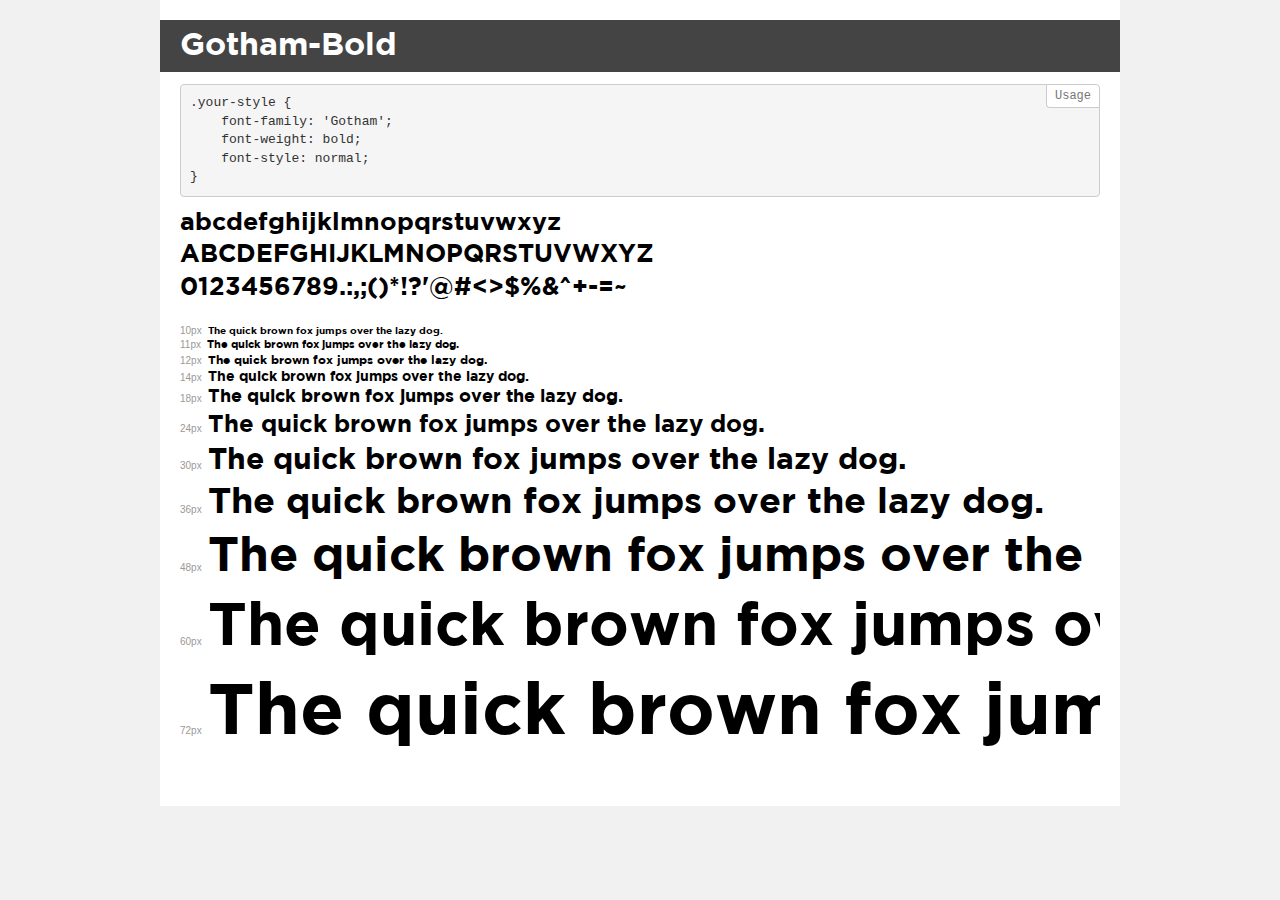
<file: recursos/font/one/demo.html>
<!DOCTYPE html>
<html>
<head>
    <meta charset="utf-8">
    <meta http-equiv="X-UA-Compatible" content="IE=edge">
    <meta name="viewport" content="width=device-width, initial-scale=1">
    <meta name="robots" content="noindex, noarchive">
    <meta name="format-detection" content="telephone=no">
    <title>Transfonter demo</title>
    <link href="stylesheet.css" rel="stylesheet">
    <style>
        /*
        http://meyerweb.com/eric/tools/css/reset/
        v2.0 | 20110126
        License: none (public domain)
        */
        html, body, div, span, applet, object, iframe,
        h1, h2, h3, h4, h5, h6, p, blockquote, pre,
        a, abbr, acronym, address, big, cite, code,
        del, dfn, em, img, ins, kbd, q, s, samp,
        small, strike, strong, sub, sup, tt, var,
        b, u, i, center,
        dl, dt, dd, ol, ul, li,
        fieldset, form, label, legend,
        table, caption, tbody, tfoot, thead, tr, th, td,
        article, aside, canvas, details, embed,
        figure, figcaption, footer, header, hgroup,
        menu, nav, output, ruby, section, summary,
        time, mark, audio, video {
            margin: 0;
            padding: 0;
            border: 0;
            font-size: 100%;
            font: inherit;
            vertical-align: baseline;
        }
        /* HTML5 display-role reset for older browsers */
        article, aside, details, figcaption, figure,
        footer, header, hgroup, menu, nav, section {
            display: block;
        }
        body {
            line-height: 1;
        }
        ol, ul {
            list-style: none;
        }
        blockquote, q {
            quotes: none;
        }
        blockquote:before, blockquote:after,
        q:before, q:after {
            content: '';
            content: none;
        }
        table {
            border-collapse: collapse;
            border-spacing: 0;
        }
        /* common styles */
        body {
            background: #f1f1f1;
            color: #000;
        }
        .page {
            background: #fff;
            width: 920px;
            margin: 0 auto;
            padding: 20px 20px 0 20px;
            overflow: hidden;
        }
        .font-container {
            overflow-x: auto;
            overflow-y: hidden;
            margin-bottom: 40px;
            line-height: 1.3;
            white-space: nowrap;
            padding-bottom: 5px;
        }
        h1 {
            position: relative;
            background: #444;
            font-size: 32px;
            color: #fff;
            padding: 10px 20px;
            margin: 0 -20px 12px -20px;
        }
        .letters {
            font-size: 25px;
            margin-bottom: 20px;
        }
        .s10:before {
            content: '10px';
        }
        .s11:before {
            content: '11px';
        }
        .s12:before {
            content: '12px';
        }
        .s14:before {
            content: '14px';
        }
        .s18:before {
            content: '18px';
        }
        .s24:before {
            content: '24px';
        }
        .s30:before {
            content: '30px';
        }
        .s36:before {
            content: '36px';
        }
        .s48:before {
            content: '48px';
        }
        .s60:before {
            content: '60px';
        }
        .s72:before {
            content: '72px';
        }
        .s10:before, .s11:before, .s12:before, .s14:before,
        .s18:before, .s24:before, .s30:before, .s36:before,
        .s48:before, .s60:before, .s72:before {
            font-family: Arial, sans-serif;
            font-size: 10px;
            font-weight: normal;
            font-style: normal;
            color: #999;
            padding-right: 6px;
        }
        pre {
            display: block;
            position: relative;
            padding: 9px;
            margin: 0 0 10px;
            font-family: Monaco, Menlo, Consolas, "Courier New", monospace !important;
            font-size: 13px;
            line-height: 1.428571429;
            color: #333;
            font-weight: normal !important;
            font-style: normal !important;
            background-color: #f5f5f5;
            border: 1px solid #ccc;
            overflow-x: auto;
            border-radius: 4px;
        }
        pre:after {
            display: block;
            position: absolute;
            right: 0;
            top: 0;
            content: 'Usage';
            line-height: 1;
            padding: 5px 8px;
            font-size: 12px;
            color: #767676;
            background-color: #fff;
            border: 1px solid #ccc;
            border-right: none;
            border-top: none;
            border-radius: 0 4px 0 4px;
            z-index: 10;
        }
        /* responsive */
        @media (max-width: 959px) {
            .page {
                width: auto;
                margin: 0;
            }
        }
    </style>
</head>
<body>
<div class="page">
    <div class="demo" style="font-family: 'Gotham'; font-weight: bold; font-style: normal;">
        <h1>Gotham-Bold</h1>
        <pre>.your-style {
    font-family: 'Gotham';
    font-weight: bold;
    font-style: normal;
}</pre>
        <div class="font-container">
            <p class="letters">
                abcdefghijklmnopqrstuvwxyz<br>
ABCDEFGHIJKLMNOPQRSTUVWXYZ<br>
                0123456789.:,;()*!?'@#<>$%&^+-=~
            </p>
            <p class="s10" style="font-size: 10px;">The quick brown fox jumps over the lazy dog.</p>
            <p class="s11" style="font-size: 11px;">The quick brown fox jumps over the lazy dog.</p>
            <p class="s12" style="font-size: 12px;">The quick brown fox jumps over the lazy dog.</p>
            <p class="s14" style="font-size: 14px;">The quick brown fox jumps over the lazy dog.</p>
            <p class="s18" style="font-size: 18px;">The quick brown fox jumps over the lazy dog.</p>
            <p class="s24" style="font-size: 24px;">The quick brown fox jumps over the lazy dog.</p>
            <p class="s30" style="font-size: 30px;">The quick brown fox jumps over the lazy dog.</p>
            <p class="s36" style="font-size: 36px;">The quick brown fox jumps over the lazy dog.</p>
            <p class="s48" style="font-size: 48px;">The quick brown fox jumps over the lazy dog.</p>
            <p class="s60" style="font-size: 60px;">The quick brown fox jumps over the lazy dog.</p>
            <p class="s72" style="font-size: 72px;">The quick brown fox jumps over the lazy dog.</p>
        </div>
    </div>
</div>
</body>
</html>
</file>
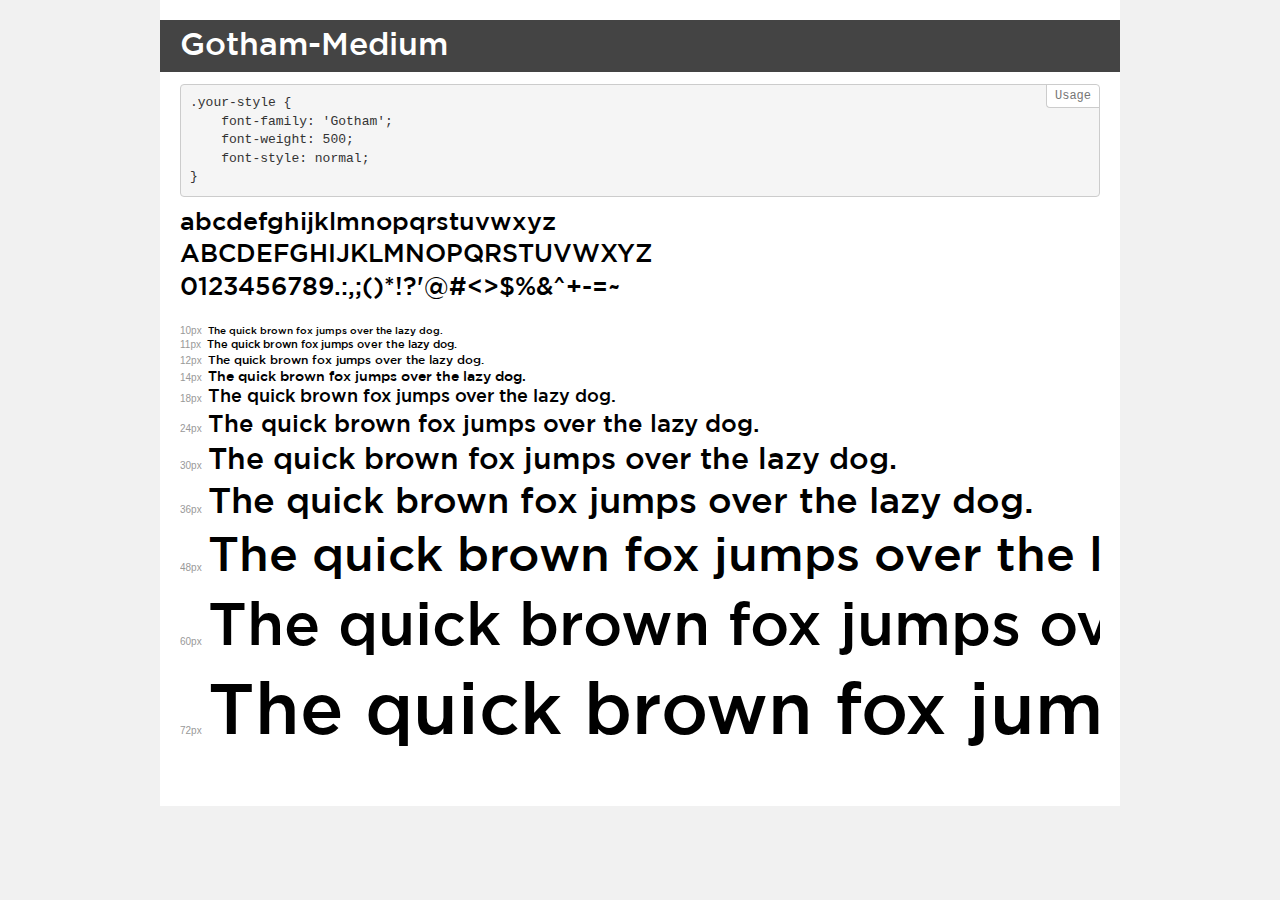
<file: recursos/font/two/demo.html>
<!DOCTYPE html>
<html>
<head>
    <meta charset="utf-8">
    <meta http-equiv="X-UA-Compatible" content="IE=edge">
    <meta name="viewport" content="width=device-width, initial-scale=1">
    <meta name="robots" content="noindex, noarchive">
    <meta name="format-detection" content="telephone=no">
    <title>Transfonter demo</title>
    <link href="stylesheet.css" rel="stylesheet">
    <style>
        /*
        http://meyerweb.com/eric/tools/css/reset/
        v2.0 | 20110126
        License: none (public domain)
        */
        html, body, div, span, applet, object, iframe,
        h1, h2, h3, h4, h5, h6, p, blockquote, pre,
        a, abbr, acronym, address, big, cite, code,
        del, dfn, em, img, ins, kbd, q, s, samp,
        small, strike, strong, sub, sup, tt, var,
        b, u, i, center,
        dl, dt, dd, ol, ul, li,
        fieldset, form, label, legend,
        table, caption, tbody, tfoot, thead, tr, th, td,
        article, aside, canvas, details, embed,
        figure, figcaption, footer, header, hgroup,
        menu, nav, output, ruby, section, summary,
        time, mark, audio, video {
            margin: 0;
            padding: 0;
            border: 0;
            font-size: 100%;
            font: inherit;
            vertical-align: baseline;
        }
        /* HTML5 display-role reset for older browsers */
        article, aside, details, figcaption, figure,
        footer, header, hgroup, menu, nav, section {
            display: block;
        }
        body {
            line-height: 1;
        }
        ol, ul {
            list-style: none;
        }
        blockquote, q {
            quotes: none;
        }
        blockquote:before, blockquote:after,
        q:before, q:after {
            content: '';
            content: none;
        }
        table {
            border-collapse: collapse;
            border-spacing: 0;
        }
        /* common styles */
        body {
            background: #f1f1f1;
            color: #000;
        }
        .page {
            background: #fff;
            width: 920px;
            margin: 0 auto;
            padding: 20px 20px 0 20px;
            overflow: hidden;
        }
        .font-container {
            overflow-x: auto;
            overflow-y: hidden;
            margin-bottom: 40px;
            line-height: 1.3;
            white-space: nowrap;
            padding-bottom: 5px;
        }
        h1 {
            position: relative;
            background: #444;
            font-size: 32px;
            color: #fff;
            padding: 10px 20px;
            margin: 0 -20px 12px -20px;
        }
        .letters {
            font-size: 25px;
            margin-bottom: 20px;
        }
        .s10:before {
            content: '10px';
        }
        .s11:before {
            content: '11px';
        }
        .s12:before {
            content: '12px';
        }
        .s14:before {
            content: '14px';
        }
        .s18:before {
            content: '18px';
        }
        .s24:before {
            content: '24px';
        }
        .s30:before {
            content: '30px';
        }
        .s36:before {
            content: '36px';
        }
        .s48:before {
            content: '48px';
        }
        .s60:before {
            content: '60px';
        }
        .s72:before {
            content: '72px';
        }
        .s10:before, .s11:before, .s12:before, .s14:before,
        .s18:before, .s24:before, .s30:before, .s36:before,
        .s48:before, .s60:before, .s72:before {
            font-family: Arial, sans-serif;
            font-size: 10px;
            font-weight: normal;
            font-style: normal;
            color: #999;
            padding-right: 6px;
        }
        pre {
            display: block;
            position: relative;
            padding: 9px;
            margin: 0 0 10px;
            font-family: Monaco, Menlo, Consolas, "Courier New", monospace !important;
            font-size: 13px;
            line-height: 1.428571429;
            color: #333;
            font-weight: normal !important;
            font-style: normal !important;
            background-color: #f5f5f5;
            border: 1px solid #ccc;
            overflow-x: auto;
            border-radius: 4px;
        }
        pre:after {
            display: block;
            position: absolute;
            right: 0;
            top: 0;
            content: 'Usage';
            line-height: 1;
            padding: 5px 8px;
            font-size: 12px;
            color: #767676;
            background-color: #fff;
            border: 1px solid #ccc;
            border-right: none;
            border-top: none;
            border-radius: 0 4px 0 4px;
            z-index: 10;
        }
        /* responsive */
        @media (max-width: 959px) {
            .page {
                width: auto;
                margin: 0;
            }
        }
    </style>
</head>
<body>
<div class="page">
    <div class="demo" style="font-family: 'Gotham'; font-weight: 500; font-style: normal;">
        <h1>Gotham-Medium</h1>
        <pre>.your-style {
    font-family: 'Gotham';
    font-weight: 500;
    font-style: normal;
}</pre>
        <div class="font-container">
            <p class="letters">
                abcdefghijklmnopqrstuvwxyz<br>
ABCDEFGHIJKLMNOPQRSTUVWXYZ<br>
                0123456789.:,;()*!?'@#<>$%&^+-=~
            </p>
            <p class="s10" style="font-size: 10px;">The quick brown fox jumps over the lazy dog.</p>
            <p class="s11" style="font-size: 11px;">The quick brown fox jumps over the lazy dog.</p>
            <p class="s12" style="font-size: 12px;">The quick brown fox jumps over the lazy dog.</p>
            <p class="s14" style="font-size: 14px;">The quick brown fox jumps over the lazy dog.</p>
            <p class="s18" style="font-size: 18px;">The quick brown fox jumps over the lazy dog.</p>
            <p class="s24" style="font-size: 24px;">The quick brown fox jumps over the lazy dog.</p>
            <p class="s30" style="font-size: 30px;">The quick brown fox jumps over the lazy dog.</p>
            <p class="s36" style="font-size: 36px;">The quick brown fox jumps over the lazy dog.</p>
            <p class="s48" style="font-size: 48px;">The quick brown fox jumps over the lazy dog.</p>
            <p class="s60" style="font-size: 60px;">The quick brown fox jumps over the lazy dog.</p>
            <p class="s72" style="font-size: 72px;">The quick brown fox jumps over the lazy dog.</p>
        </div>
    </div>
</div>
</body>
</html>
</file>
<file: recursos/font/one/stylesheet.css>
@font-face {
    font-family: 'Gotham';
    src: url('Gotham-Bold.woff2') format('woff2'),
        url('Gotham-Bold.woff') format('woff'),
        url('Gotham-Bold.ttf') format('truetype'),
        url('Gotham-Bold.svg#Gotham-Bold') format('svg');
    font-weight: bold;
    font-style: normal;
}
</file>
<file: recursos/font/two/stylesheet.css>
@font-face {
    font-family: 'Gotham';
    src: url('Gotham-Medium.woff2') format('woff2'),
        url('Gotham-Medium.woff') format('woff'),
        url('Gotham-Medium.ttf') format('truetype'),
        url('Gotham-Medium.svg#Gotham-Medium') format('svg');
    font-weight: 500;
    font-style: normal;
}
</file>
